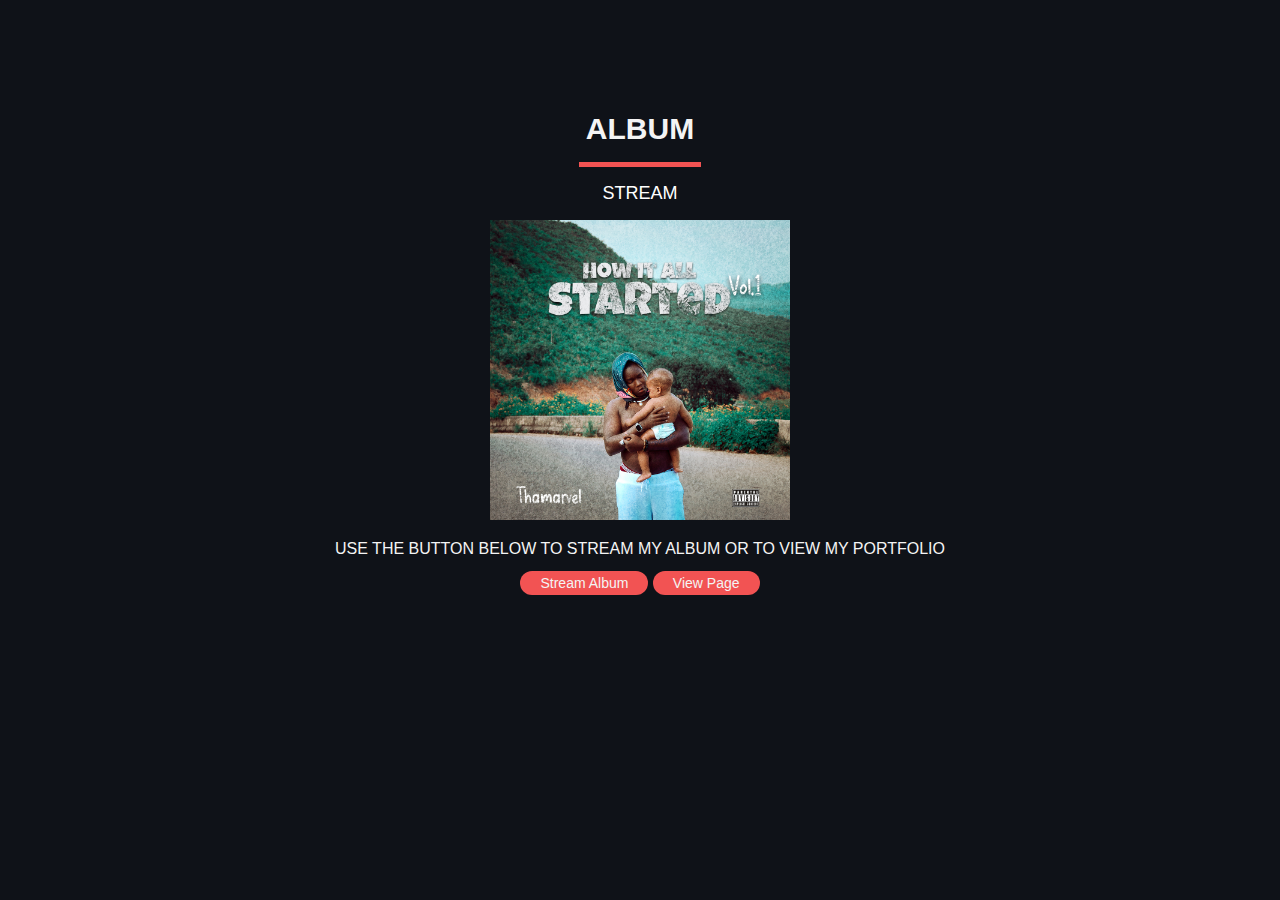
<file: index.html>
<!DOCTYPE html>
<html lang="en">
  <head>
    <meta charset="UTF-8" />
    <meta http-equiv="X-UA-Compatible" content="IE=edge" />
    <meta name="viewport" content="width=device-width, initial-scale=1.0" />
    <title>STREAM PAGE</title>

    <link rel="stylesheet" href="./fontawesome-free-5.9.0-web/css/all.css" />
    <link rel="stylesheet" href="./style.css" />
  </head>
  <body>
    <!-- header start  -->
  

<!--music section start -->
    <section class=" section music-section">
        <h2>album</h2>
        <div class="underline"></div>
        <p class="page-dis">
stream
        </p>
        <article class="music">
          <div class="music-img">
            <a href="https://thamarvel.fanlink.to/HIAS"><img src="./images/marvelalbum.jpg" alt="" /></a>
            
            <p>use the button below to stream my album or to view my portfolio</p>
            <a href="https://thamarvel.fanlink.to/HIAS" class="btn">stream album</a>
            <a href="home.html" class="btn">
             view page
            </a>
          </div>
          
        </article>
      </article>
    </section>
    <!--music section start -->

    <!-- footer -->
    <!-- js link -->
    <script src="./script.js"></script>
  </body>
</html>
</file>
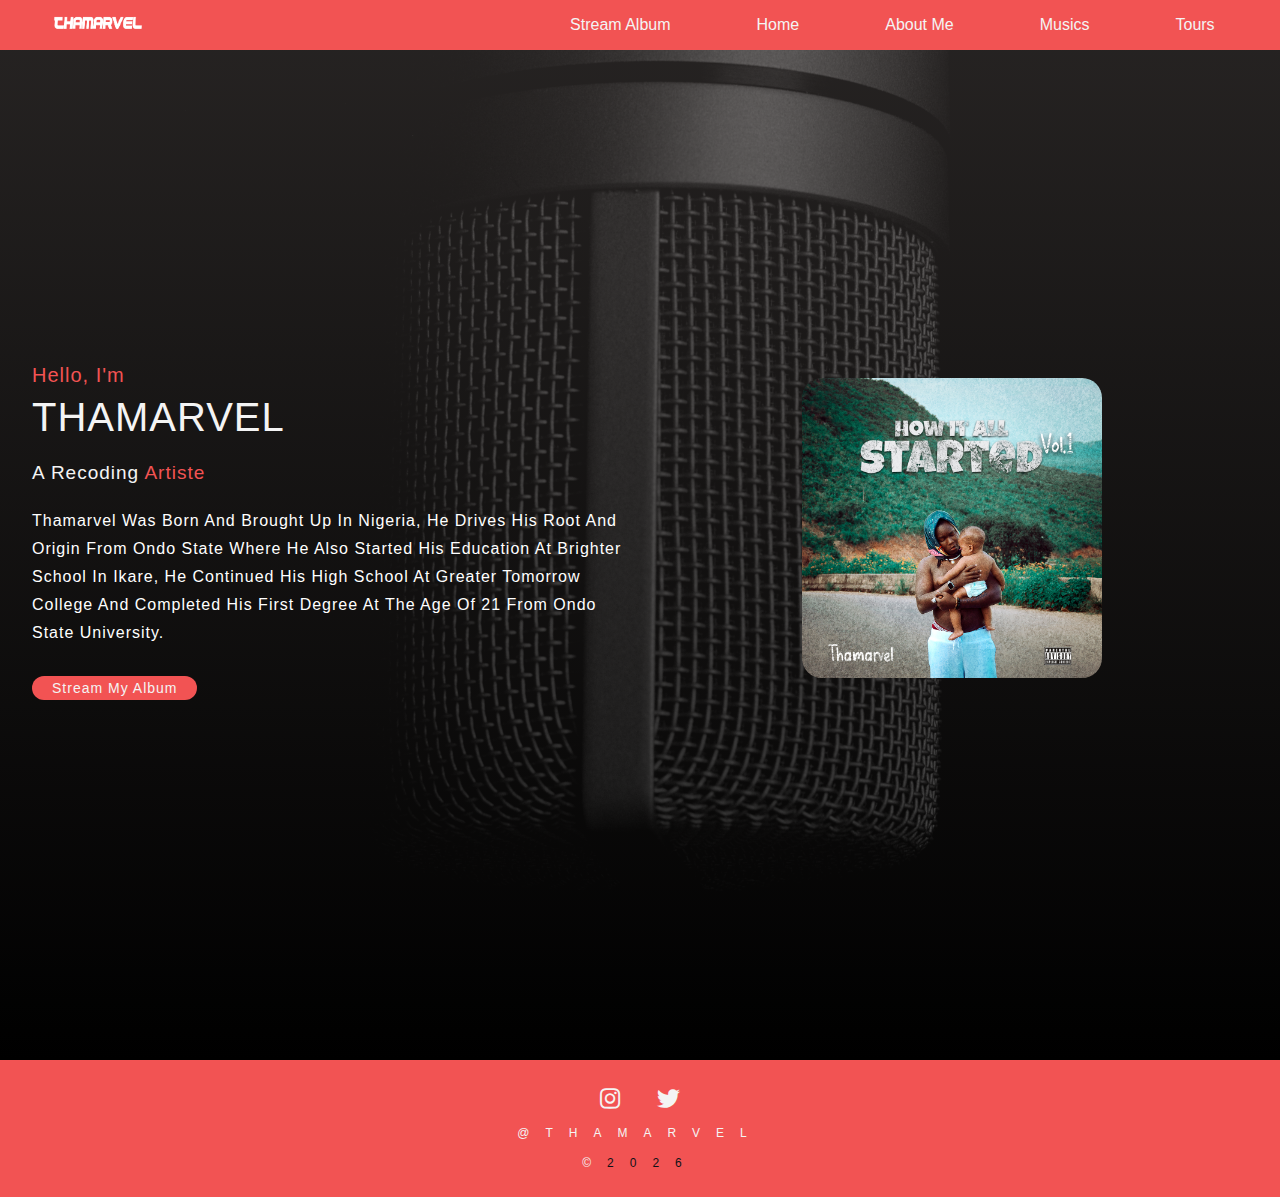
<file: home.html>
<!DOCTYPE html>
<html lang="en">
  <head>
    <meta charset="UTF-8" />
    <meta http-equiv="X-UA-Compatible" content="IE=edge" />
    <meta name="viewport" content="width=device-width, initial-scale=1.0" />
    <title>HOME PAGE</title>

    <link rel="stylesheet" href="./fontawesome-free-5.9.0-web/css/all.css" />
    <link rel="stylesheet" href="./style.css" />
  </head>
  <body>
    <!-- header start  -->
    <header class="header" id="header">
      <a href="#" class="logo" #logo><img src="./images/logo.png" alt="" /></a>
      <div class="i fas fa-bars" id="nav-bar"></div>
      <nav class="nav-link">
        <ul>
          <li><a href="index.html">stream album</a></li>
          <li><a href="home.html">home</a></li>
          <li><a href="about.html">about me</a></li>
          <li><a href="music.html">musics</a></li>
          <li><a href="tour.html">tours</a></li>
        </ul>
      </nav>
    </header>

    <!-- section start -->

    <section class="section-img">
      <article class="section">
        <article class="home">
          <!-- aobut home info -->
          <div class="home-info">
            <h3>hello, i'm</h3>
            <h1>THAMARVEL</h1>
            <h5>A Recoding <span>artiste</span></h5>
            <p>
              Thamarvel was born and brought up in Nigeria, he drives his root
              and origin from Ondo State where He also started his education at
              Brighter school in Ikare, He continued his high school at Greater
              Tomorrow College and completed his first degree at the age of 21
              from Ondo state University.
            </p>
            <a href="https://thamarvel.fanlink.to/HIAS" class="btn"
              >stream my album</a
            >
          </div>
          <!-- end of aobut home info -->

          <div class="home-photo">
            <img src="./images/marvelalbum.jpg" alt="" />
          </div>
          <!-- about home photo -->
          <!-- end of about home photo -->
        </article>
      </article>
    </section>
    <!-- section end  -->

    <!-- footer -->
    <footer class="footer">
      <div class="footer-info">
        <a href="https://instagram.com/thamarvel?igshid=NmZiMzY2Mjc="
          ><i class="fab fa-instagram"></i
        ></a>
        <a
          href="
https://twitter.com/thamarvelking?s=21&t=JPcy_97szx4t-Yl-EujJ5g"
          ><i class="fab fa-twitter"></i
        ></a>
      </div>
      <p>@THAMARVEL</p>
      <p>&#169;<span id="date"> THAMARVEL</span></p>
    </footer>
    <!-- footer -->
    <!-- js link -->
    <script src="./script.js"></script>
  </body>
</html>
</file>
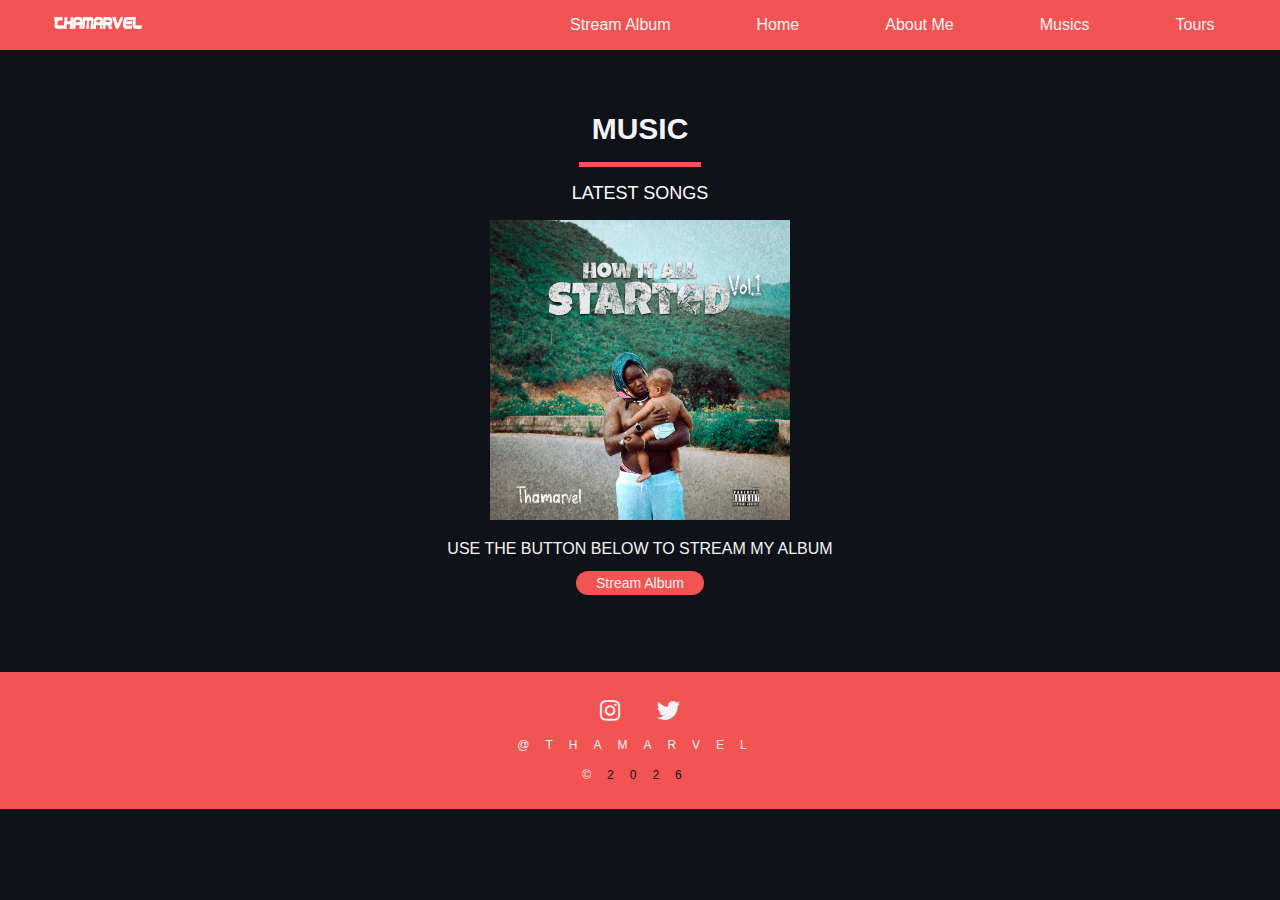
<file: music.html>
<!DOCTYPE html>
<html lang="en">
  <head>
    <meta charset="UTF-8" />
    <meta http-equiv="X-UA-Compatible" content="IE=edge" />
    <meta name="viewport" content="width=device-width, initial-scale=1.0" />
    <title>MUSIC PAGE</title>

    <link rel="stylesheet" href="./fontawesome-free-5.9.0-web/css/all.css" />
    <link rel="stylesheet" href="./style.css" />
  </head>
  <body>
    <!-- header start  -->
    <header class="header" id="header">
      <a href="#" class="logo" #logo><img src="./images/logo.png" alt="" /></a>
      <div class="i fas fa-bars" id="nav-bar"></div>
      <nav class="nav-link">
        <ul>
          <li><a href="index.html">stream album</a></li>
          <li><a href="home.html">home</a></li>
          <li><a href="about.html">about me</a></li>
          <li><a href="music.html">musics</a></li>
          <li><a href="tour.html">tours</a></li>
        </ul>
      </nav>
    </header>

    <!--music section start -->
    <section class=" section music-section">
        <h2>music</h2>
        <div class="underline"></div>
        <p class="page-dis">
         Latest songs
        </p>
        <article class="music">
          <div class="music-img">
            <a href="https://thamarvel.fanlink.to/HIAS"><img src="./images/marvelalbum.jpg" alt="" /></a>
            
            <p>use the button below to stream my album</p>
            <a href="https://thamarvel.fanlink.to/HIAS" class="btn">stream album</a>
          </div>
          
        </article>
      </article>
    </section>
    <!--music section start -->

    <!-- footer -->
      <footer class="footer">
      <div class="footer-info">
        <a href="https://instagram.com/thamarvel?igshid=NmZiMzY2Mjc="><i class="fab fa-instagram"></i></a>
        <a href="
https://twitter.com/thamarvelking?s=21&t=JPcy_97szx4t-Yl-EujJ5g"><i class="fab fa-twitter"></i></a>

      </div>
      <p>@THAMARVEL</p>
      <p>&#169;<span id="date"> THAMARVEL</span></p>
    </footer>
    <!-- footer -->
    <!-- js link -->
    <script src="./script.js"></script>
  </body>
</html>
</file>
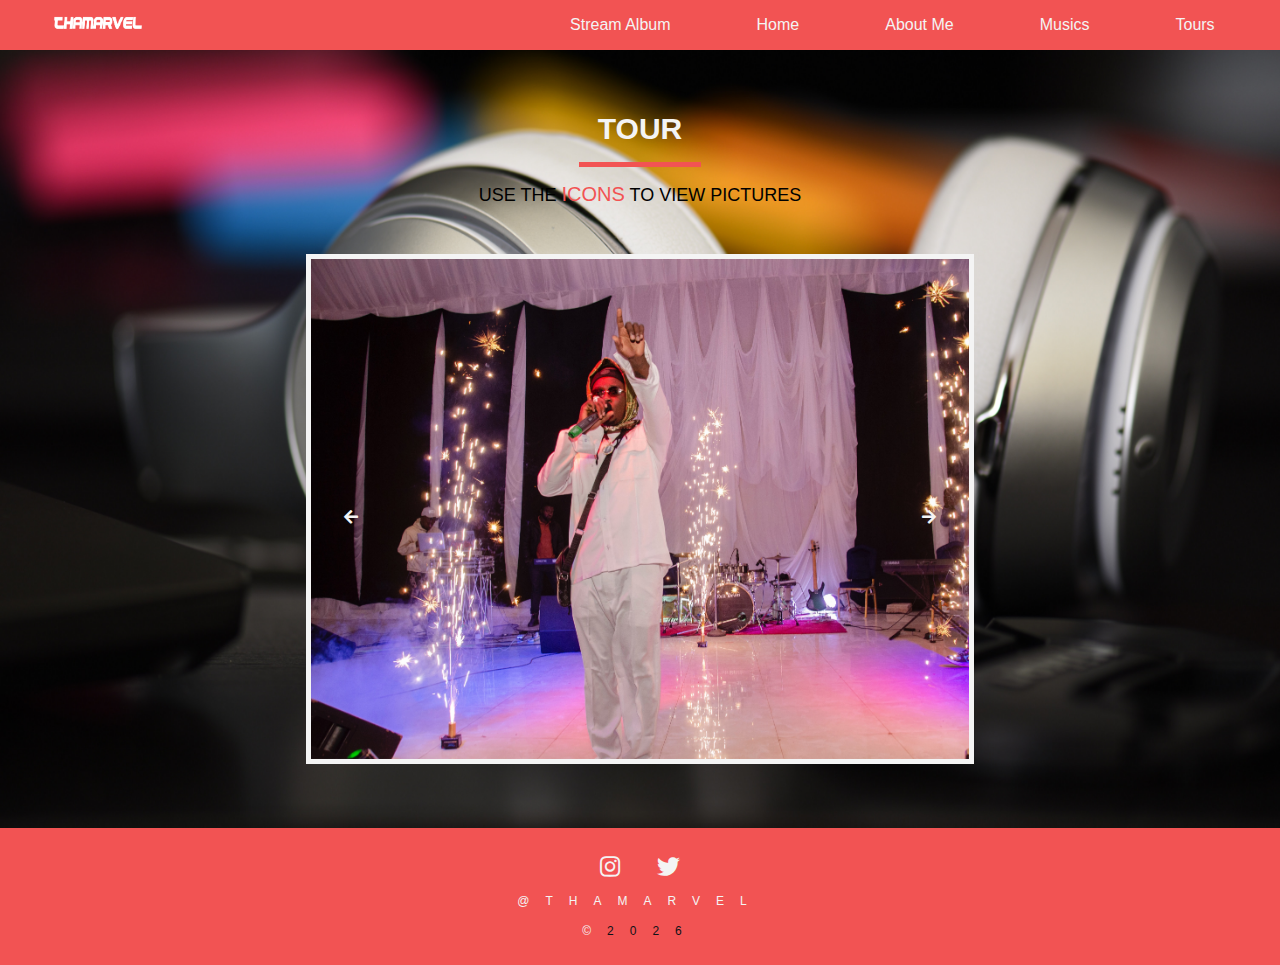
<file: tour.html>
<!DOCTYPE html>
<html lang="en">
  <head>
    <meta charset="UTF-8" />
    <meta http-equiv="X-UA-Compatible" content="IE=edge" />
    <meta name="viewport" content="width=device-width, initial-scale=1.0" />
    <title>TOUR PAGE</title>

    <link rel="stylesheet" href="./fontawesome-free-5.9.0-web/css/all.css" />

    <link rel="stylesheet" href="style.css" />
  </head>
  <body>
    <!-- header start  -->
    <header class="header" id="header">
      <a href="#" class="logo" #logo><img src="./images/logo.png" alt="" /></a>
      <div class="i fas fa-bars" id="nav-bar"></div>
      <nav class="nav-link">
        <ul>
          <li><a href="index.html">stream album</a></li>
          <li><a href="home.html">home</a></li>
          <li><a href="about.html">about me</a></li>
          <li><a href="music.html">musics</a></li>
          <li><a href="tour.html">tours</a></li>
        </ul>
      </nav>
    </header>

    <!-- section start -->
    <section class="section section-tour">
      <h2>tour</h2>
      <div class="underline"></div>
      <p class="page-dis">
        use the <span class="red">icons</span> to view pictures
      </p>
      <article class="carusel-container">
        <i class="fas fa-arrow-left" id="prebtn"></i>
        <i class="fas fa-arrow-right" id="nxtbtn"></i>
        <div class="carusel-slide">
          <img src="./images/tour9.jpg" id="lastClone" alt="" />
          <img src="./images/tour1.jpg" alt="" />
          <img src="./images/tour2.jpg" alt="" />
          <img src="./images/tour3.jpg" alt="" />
          <img src="./images/tour4.jpg" alt="" />
          <img src="./images/tour5.jpg" alt="" />
          <img src="./images/tour6.jpg" alt="" />
          <img src="./images/tour7.jpg" alt="" />
          <img src="./images/tour8.jpg" alt="" />
          <img src="./images/tour9.jpg" alt="" />
          <img src="./images/tour1.jpg" id="firstClone" alt="" />
        </div>
      </article>
    </section>

    <!-- section start -->

    <!-- footer -->
    <footer class="footer">
      <div class="footer-info">
        <a href="https://instagram.com/thamarvel?igshid=NmZiMzY2Mjc="
          ><i class="fab fa-instagram"></i
        ></a>
        <a
          href="
https://twitter.com/thamarvelking?s=21&t=JPcy_97szx4t-Yl-EujJ5g"
          ><i class="fab fa-twitter"></i
        ></a>
      </div>
      <p>@THAMARVEL</p>
      <p>&#169;<span id="date"> THAMARVEL</span></p>
    </footer>
    <!-- footer -->
    <!-- js link -->
    <script src="./script.js"></script>
  </body>
</html>
</file>
<file: style.css>
@import url("https://fonts.googleapis.com/css?family=Open+Sans|Roboto:400,700&display=swap");

:root {
  --red: #f25353;
  --black: #0f1218;
  --white: #f4f4f4;
  --light-color: rgb(203, 200, 200);
  --box-shadow: 0 0.5rem 1.5rem rgba(155, 153, 153, 0.893);
  --box-shadow2: 0 0.5rem 1.5rem rgba(52, 51, 51, 0.893);
  --big-font: 5rem;
  --h2-font: 3rem;
  --p-font: 1.1rem;
}

* {
  margin: 0;
  padding: 0;
  box-sizing: border-box;
}

body {
  font-family: "Nunito", sans-serif;
  font-size: 1rem;
  overflow-x: hidden;
  list-style: none;
  border: none;
  text-decoration: none;
  scroll-padding: 5.5rem;
  scroll-behavior: smooth;
  text-transform: capitalize;
  transition: all 0.2s linear;
  background-color: var(--black);
  color: var(--white);
  text-align: center;
}

.btn {
  background-color: var(--red);
  padding: 4px 20px;
  color: var(--white);

  border-radius: 30px;
  text-decoration: none;
  font-size: 14px;
  font-weight: 500;
  transition: ease 0.4s;
}
.btn:hover {
  background-color: var(--white);
  color: var(--red);
}

.top-btn {
  background-color: transparent;
  padding: 4px 20px;
  color: var(--white);
  border: 0.1rem solid var(--white);
  border-radius: 30px;
  text-decoration: none;
  font-size: 14px;
  font-weight: 500;
  transition: ease 0.4s;
}

.top-btn:hover {
  background-color: var(--white);
  color: var(--red);
}

/* header  */

header {
  position: fixed;
  top: 0;
  left: 0;
  z-index: 1000;
  background-color: var(--red);
  width: 100%;
  height: 50px;
  display: flex;
  justify-content: space-between;
  align-items: center;
  padding: 0 5rem;
}

.logo img {
  max-width: 100%;
  width: 120px;
}

.nav-link ul {
  display: flex;
  gap: 2rem;
  position: relative;
}
.nav-link ul li {
  list-style: none;
}
.nav-link ul li a {
  text-decoration: none;
  color: var(--white);
  padding: 10px 27px;
  font-weight: 500;
}

.nav-link a::after {
  content: "";
  position: absolute;
  width: 0;
  height: 2px;
  background-color: var(--white);
  bottom: -3px;
  left: 0;
  transition: ease 0.4s;
}

.nav-link a:hover::after {
  width: 100%;
}

#nav-bar {
  font-size: 35px;
  color: var(--white);
  z-index: 10001;
  cursor: pointer;
  display: none;
}

/* section home */
.section-img {
  background: linear-gradient(rgba(52, 48, 47, 0.75), rgba(0, 0, 0, 0.75)),
    url(./images/back2.jpg) center/cover;
}

.section {
  padding: 5rem 2rem;
}
.about-home {
  margin-top: 2rem;
}

.home {
  min-height: 100vh;
  display: grid;
  grid-template-columns: repeat(2, 1fr);
  gap: 2rem;
  align-items: center;
  justify-content: center;
}

.home-info {
  text-align: left;
  letter-spacing: 1px;
  color: var(--white);
}

.home-info h1 {
  margin: 10px 0 25px;
  font-size: 40px;
  line-height: 1;
  font-weight: 500;
}

.home-info h5 {
  margin-bottom: 23px;
  font-size: 19px;
  font-weight: 500;
}

.home-info h3 {
  color: var(--red);
  font-size: 20px;
  font-weight: 500;
}

.home-info span {
  color: var(--red);
}

.home-photo img {
  width: 300px;

  border-radius: 20px;
}

.home-info p {
  font-size: 16px;
  color: #fff;
  line-height: 28px;
  margin-bottom: 2rem;
}

/* footer */
.footer {
  background-color: var(--red);
}

footer {
  padding: 0.7rem 2rem;
}

.footer-info i {
  color: var(--white);
  font-size: 23px;
  margin: 1rem;
  text-align: center;
}

.footer p {
  margin-bottom: 1rem;
  letter-spacing: 1rem;
  font-size: 12px;
}

span {
  color: var(--black);
  margin-bottom: 1rem;
}

@media (max-width: 1425px) {
  header {
    padding: 16px 3%;
    transition: 0.3s;
  }

  header.sticky {
    padding: 10px 3%;
    transition: 0.3s;
  }
}

@media (max-width: 970px) {
  #nav-bar {
    display: block;
  }
  .home {
    display: block;
    padding: 5rem 0;
    min-height: 80vh;
  }
  .home-info {
    padding-bottom: 2rem;
  }
  .nav-link ul {
    display: block;
  }
  .nav-link {
    position: absolute;
    top: -600px;
    left: 0;
    right: 0;
    flex-direction: column;
    background-color: rgb(56, 56, 56);
    text-align: right;
    transition: all 0.4s;
  }

  .nav-link a {
    display: block;
    padding: 1.2rem;
    margin: 1.5rem;
    border-right: 2px solid var(--white);
    color: var(--white);
  }
  .nav-link a:hover {
    background-color: var(--white);
    color: var(--red);
  }

  .nav-link a::after {
    display: none;
  }

  .home {
    margin-top: -5rem;
  }
}

@media (max-width: 800px) {
  .home {
    grid-template-columns: 1fr;
    min-height: 130vh;
    grid-gap: 1rem;
  }
  .home-info {
    padding-top: 55px;
  }
  .home-photo img {
    text-align: center;
  }
  .nav-link.active {
    top: 100%;
  }
}

/* music page  */

/* music page end */

.music {
  display: grid;
  grid-template-columns: repeat(3, 1fr);
  gap: 3rem;
}

/* tour */
.section-tour {
  background: url(./images/back1.jpg) center/cover;
}
.carusel-container {
  width: 55%;
  margin: auto;
  overflow: hidden;
  position: relative;
  border: 5px solid var(--white);
  margin-top: 3rem;
  margin-bottom: -1rem;
}

.carusel-slide {
  display: flex;
  width: 100%;
  height: 500px;
}

#prebtn {
  position: absolute;
  top: 50%;
  z-index: 10;
  left: 5%;
  font: 30px;
  color: var(--white);
  cursor: pointer;
}
#nxtbtn {
  position: absolute;
  top: 50%;
  z-index: 10;
  right: 5%;
  font: 30px;
  color: var(--white);
  cursor: pointer;
}

@media (max-width: 920px) {
  .carusel-container {
    width: 100%;
    object-fit: cover;
  }

  .carusel-slide {
    display: flex;
    width: 60%;
    height: 400px;
  }
}

/* music section
 */

.section h2 {
  color: var(--white);
  margin-top: 2rem;
  text-align: center;
  font-size: 30px;
  text-transform: uppercase;
}

.underline {
  background-color: var(--red);
  width: 10%;
  height: 5px;
  text-align: center;
  margin: 1rem auto;
}

.page-dis {
  color: rgb(0, 0, 0);
  font-size: 18px;
  letter-spacing: 2;
  margin-bottom: 1rem;
  text-transform: uppercase;
}
.music-section p {
  color: #fff;
  font-size: 18px;
  letter-spacing: 2;
  margin-bottom: 1rem;
  text-transform: uppercase;
}

.music {
  display: block;
  justify-content: center;
  align-items: center;
}
.music-img img {
  width: 300px;
  margin: 0 auto;
}

.music p {
  color: var(--white);
  letter-spacing: 2;
  font-size: 16px;
  margin-top: 1rem;
}

.red {
  color: var(--red);
  font-size: 20px;
}
</file>
